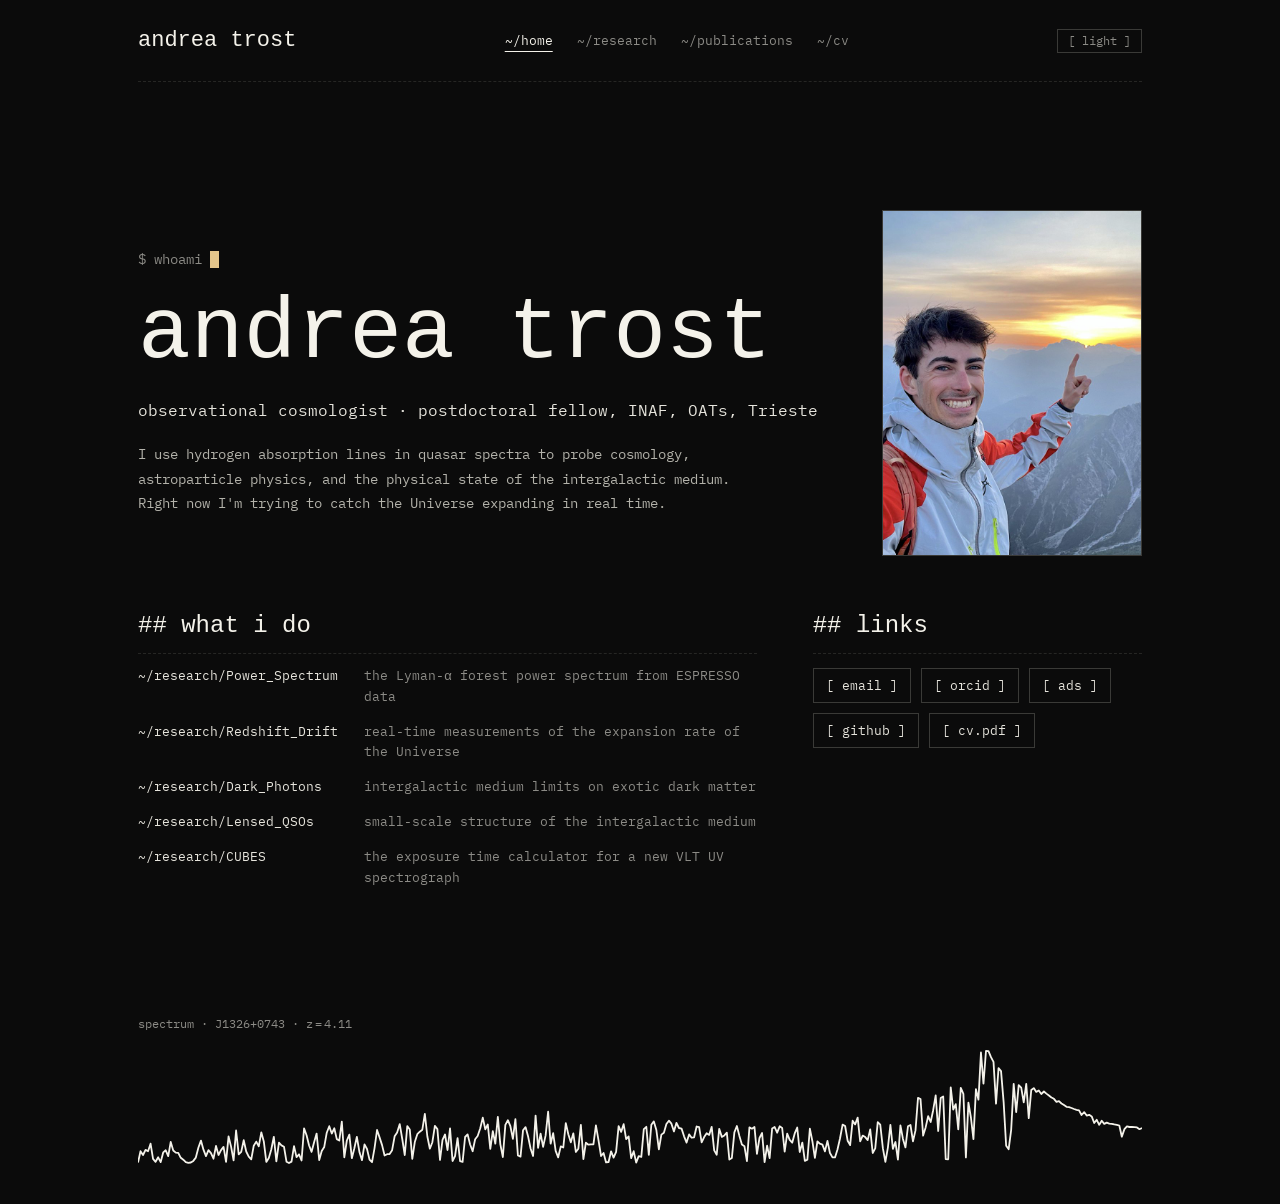
<file: index.html>
<!doctype html>
<html lang="en">
<head>
<meta charset="utf-8">
<meta name="viewport" content="width=device-width, initial-scale=1">
<title>andrea trost</title>
<meta name="description" content="Andrea Trost, observational cosmologist and postdoctoral fellow at INAF-OATs, Trieste. Lyman-alpha forest, quasar spectroscopy, the intergalactic medium and the real-time expansion of the Universe.">
<link rel="canonical" href="https://andrea-trost.github.io/">
<meta property="og:title" content="Andrea Trost">
<meta property="og:description" content="Andrea Trost, observational cosmologist and postdoctoral fellow at INAF-OATs, Trieste. Lyman-alpha forest, quasar spectroscopy, the intergalactic medium and the real-time expansion of the Universe.">
<meta property="og:url" content="https://andrea-trost.github.io/">
<script type="application/ld+json">
{"@context":"https://schema.org","@type":"Person","name":"Andrea Trost","url":"https://andrea-trost.github.io/","jobTitle":"Postdoctoral fellow","affiliation":{"@type":"Organization","name":"INAF - Osservatorio Astronomico di Trieste"},"sameAs":["https://github.com/andrea-trost","https://orcid.org/0000-0002-5959-5964"]}
</script>
<link rel="preconnect" href="https://fonts.googleapis.com">
<link rel="preconnect" href="https://fonts.gstatic.com" crossorigin>
<link rel="stylesheet" href="https://fonts.googleapis.com/css2?family=IBM+Plex+Mono:wght@400;500&display=swap">
<link rel="icon" href="assets/favicon.svg" type="image/svg+xml">
<link rel="icon" href="assets/favicon.png" type="image/png">
<link rel="stylesheet" href="assets/style.css">
<script>try{var t=localStorage.getItem("theme");if(t)document.documentElement.setAttribute("data-theme",t);}catch(e){}</script>
</head>
<body data-page="home">
<div class="wrap">

<header class="top">
  <a class="brand" href="index.html">andrea trost</a>
  <nav class="main">
    <a href="index.html" aria-current="page">~/home</a>
    <a href="research.html">~/research</a>
    <a href="publications.html">~/publications</a>
    <a href="cv.html">~/cv</a>
  </nav>
  <button class="theme-btn" id="theme-btn" aria-label="toggle theme">[ light ]</button>
</header>

<main>
  <section class="hero">
   <div class="hero-text">
    <div class="prompt"><span>$ whoami</span><span class="cursor"></span></div>
    <h1 class="name">andrea trost</h1>
    <p class="role">observational cosmologist · postdoctoral fellow, INAF, OATs, Trieste</p>
    <p class="intro">I use hydrogen absorption lines in quasar spectra to probe cosmology, astroparticle physics, and the physical state of the intergalactic medium. Right now I'm trying to catch the Universe expanding in real time.</p>
   </div>
    <figure class="portrait">
      <img src="assets/img/portrait.jpg" width="720" height="960" alt="Andrea Trost on a mountain summit at sunrise, pointing at the sun">
    </figure>
  </section>

  <div class="home-cols">
    <section class="what">
      <h2 class="h-section">## what i do</h2>
      <div class="row"><a href="research.html#Power_Spectrum">~/research/Power_Spectrum</a><span>the Lyman-α forest power spectrum from ESPRESSO data</span></div>
      <div class="row"><a href="research.html#Redshift_Drift">~/research/Redshift_Drift</a><span>real-time measurements of the expansion rate of the Universe</span></div>
      <div class="row"><a href="research.html#Dark_Photons">~/research/Dark_Photons</a><span>intergalactic medium limits on exotic dark matter</span></div>
      <div class="row"><a href="research.html#Lensed_QSOs">~/research/Lensed_QSOs</a><span>small-scale structure of the intergalactic medium</span></div>
      <div class="row"><a href="research.html#CUBES">~/research/CUBES</a><span>the exposure time calculator for a new VLT UV spectrograph</span></div>
    </section>

    <section class="links">
      <h2 class="h-section">## links</h2>
      <div class="chips">
        <a class="chip" href="mailto:atrost@sissa.it">[ email ]</a>
        <a class="chip" href="https://orcid.org/0000-0002-5959-5964">[ orcid ]</a>
        <a class="chip" href="https://ui.adsabs.harvard.edu/public-libraries/8BOKFjl3Sdu8SoBV287zgA">[ ads ]</a>
        <a class="chip" href="https://github.com/andrea-trost">[ github ]</a>
        <a class="chip" href="assets/TROST_CV.pdf">[ cv.pdf ]</a>
      </div>
    </section>
  </div>
</main>

<footer class="strip">
  <div class="cap">spectrum · [object · instrument · redshift]</div>
  <div class="spectrum" aria-hidden="true"></div>
</footer>

</div>
<script src="assets/site.js"></script>
</body>
</html>
</file>
<file: assets/style.css>
:root {
  --ground: #0b0b0b;
  --panel: #141413;
  --line: #262624;
  --line-strong: #3a3a37;
  --dim: #8c8b86;
  --body: #b3b2aa;
  --text: #e6e4dc;
  --bright: #f4f2ea;
  --accent: #e3c58b;
  --pixel: 'Departure Mono', monospace;
  --mono: 'IBM Plex Mono', monospace;
}

* { box-sizing: border-box; }
html { background: var(--ground); }
body {
  margin: 0;
  min-height: 100vh;
  background: var(--ground);
  color: var(--text);
  font-family: var(--mono);
  display: flex;
  flex-direction: column;
}
a { color: var(--text); text-decoration: none; }
a:hover { color: var(--accent); }
a:focus-visible, button:focus-visible { outline: 1px solid var(--accent); outline-offset: 3px; }

.wrap {
  width: 100%;
  max-width: 1100px;
  margin: 0 auto;
  padding: 0 48px;
  flex-grow: 1;
  display: flex;
  flex-direction: column;
}
@media (max-width: 640px) { .wrap { padding: 0 20px; } }

/* header + nav */
header.top {
  display: flex; justify-content: space-between; align-items: center;
  flex-wrap: wrap; gap: 16px;
  padding: 28px 0;
  border-bottom: 1px dashed var(--line);
}
.brand { font-family: var(--pixel); font-size: 22px; color: var(--bright); }
nav.main { display: flex; flex-wrap: wrap; gap: 24px; font-size: 13px; }
nav.main a { color: var(--dim); }
nav.main a:hover { color: var(--accent); }
nav.main a[aria-current="page"] {
  color: var(--bright); text-decoration: underline; text-underline-offset: 6px;
}

main { padding: 56px 0 48px; }

/* home */
.hero { display: flex; align-items: center; gap: 40px; padding: 72px 0 56px; }
.hero-text { flex: 1 1 auto; min-width: 0; display: flex; flex-direction: column; gap: 22px; }
.portrait { flex: 0 0 260px; margin: 0; }
@media (min-width: 821px) { .hero .name { white-space: nowrap; font-size: clamp(48px, 7vw, 88px); } }
.portrait img { display: block; width: 100%; height: auto; border: 1px solid var(--line-strong); }
@media (max-width: 820px) {
  .hero { flex-direction: column; align-items: flex-start; }
  .portrait { flex-basis: auto; width: min(260px, 70%); }
}
.prompt { display: flex; align-items: center; gap: 8px; font-size: 14px; color: var(--dim); }
.cursor { width: 9px; height: 17px; background: var(--accent); animation: blink 1.1s steps(1) infinite; }
@keyframes blink { 50% { opacity: 0; } }
@media (prefers-reduced-motion: reduce) { .cursor { animation: none; } }
.name {
  font-family: var(--pixel); font-weight: 500; color: var(--bright);
  font-size: clamp(48px, 9vw, 96px); line-height: 1; margin: 0;
}
.role { font-size: 16px; margin: 0; }
.intro { font-size: 14px; line-height: 1.75; color: var(--body); max-width: 620px; margin: 0; }

.home-cols { display: flex; flex-wrap: wrap; gap: 56px; padding-bottom: 48px; }
.home-cols > .what { flex: 2 1 480px; min-width: 0; display: flex; flex-direction: column; gap: 14px; }
.home-cols > .links { flex: 1 1 260px; min-width: 0; display: flex; flex-direction: column; gap: 14px; }
.h-section { font-family: var(--pixel); font-weight: 500; font-size: 24px; color: var(--bright); margin: 0; }
.row { display: flex; flex-wrap: wrap; gap: 4px 16px; font-size: 13px; line-height: 1.6; }
.row:first-of-type { border-top: 1px dashed var(--line); padding-top: 12px; }
.row a { flex: 0 0 210px; }
.row span { flex: 1 1 220px; color: var(--dim); }
.chips { display: flex; flex-wrap: wrap; gap: 10px; font-size: 13px; border-top: 1px dashed var(--line); padding-top: 14px; }
.chip { border: 1px solid var(--line-strong); padding: 8px 12px; font-size: 13px; }
.chip:hover { border-color: var(--accent); }

/* sidebar pages */
.cols { display: flex; flex-wrap: wrap; gap: 56px; align-items: flex-start; }
.side-col { flex: 0 0 250px; display: flex; flex-direction: column; gap: 6px; }
.side-col .label { font-size: 12px; color: var(--dim); margin-bottom: 8px; display: flex; align-items: center; }
.side-col .label .cursor { margin-left: 5px; }
a.side { color: var(--dim); font-size: 13px; padding: 6px 0; }
a.side:hover { color: var(--accent); }
a.side.on { color: var(--bright); text-decoration: underline; text-underline-offset: 6px; }
.side-col .chip { align-self: flex-start; margin-top: 18px; }
.content { flex: 999 1 560px; min-width: 0; }

.list-head { display: flex; align-items: baseline; gap: 14px; margin-bottom: 20px; }
.list-head h1 { font-family: var(--pixel); font-weight: 500; font-size: 40px; line-height: 1.1; color: var(--bright); margin: 0; }
.list-head .count { font-size: 12px; color: var(--dim); }

.entry { display: flex; flex-wrap: wrap; gap: 6px 24px; padding: 14px 0; border-top: 1px dashed var(--line); }
.entry .when { flex: 0 0 140px; font-size: 12px; color: var(--dim); padding-top: 2px; }
.entry .body { flex: 1 1 360px; min-width: 0; display: flex; flex-direction: column; gap: 4px; }
.entry .t { font-size: 14px; line-height: 1.5; color: var(--bright); }
a.t:hover { color: var(--accent); }
.entry .m { font-size: 12px; line-height: 1.6; color: var(--dim); display: flex; flex-wrap: wrap; gap: 6px 14px; }
.entry .m a { color: var(--dim); }
.entry .m a:hover { color: var(--accent); }

/* research */
.proj { display: flex; flex-direction: column; gap: 20px; }
.proj-head { display: flex; align-items: baseline; gap: 14px; }
.proj-head .n { font-size: 12px; color: var(--dim); }
.proj-head h1 { font-family: var(--pixel); font-weight: 500; font-size: 44px; line-height: 1.1; color: var(--bright); margin: 0; }
.proj .meta, .proj .cap, .proj .more { font-size: 12px; color: var(--dim); margin: 0; }
.proj p.text { font-size: 14px; line-height: 1.75; color: var(--body); max-width: 680px; margin: 0; }
.fig-ph {
  height: 300px; border: 1px solid var(--line); background: var(--panel);
  display: flex; align-items: center; justify-content: center;
  font-size: 13px; color: var(--dim); text-align: center; padding: 0 16px;
}
.proj img { display: block; max-width: 100%; height: auto; border: 1px solid var(--line); }

/* spectrum strip */
footer.strip { margin-top: auto; padding: 32px 0; display: flex; flex-direction: column; gap: 12px; }
footer.strip .cap { font-size: 12px; color: var(--dim); }
.spectrum { height: 128px; width: 100%; display: block; }
.bar { flex: 1; min-width: 0; background: var(--dim); }

/* ── light theme ───────────────────────────────────────────── */
html[data-theme="light"] {
  --ground: #f5f3eb;
  --panel: #ece9df;
  --line: #ccc9bc;
  --line-strong: #b8b4a6;
  --dim: #7a7870;
  --body: #4a4840;
  --text: #1e1d18;
  --bright: #0d0c09;
  --accent: #8a6400;
}

/* ── theme toggle button ───────────────────────────────────── */
.theme-btn {
  background: none;
  border: 1px solid var(--line-strong);
  color: var(--dim);
  font-family: var(--mono);
  font-size: 12px;
  padding: 5px 10px;
  cursor: pointer;
  line-height: 1;
  flex-shrink: 0;
  transition: color 0.15s, border-color 0.15s;
}
.theme-btn:hover { color: var(--accent); border-color: var(--accent); }
</file>
